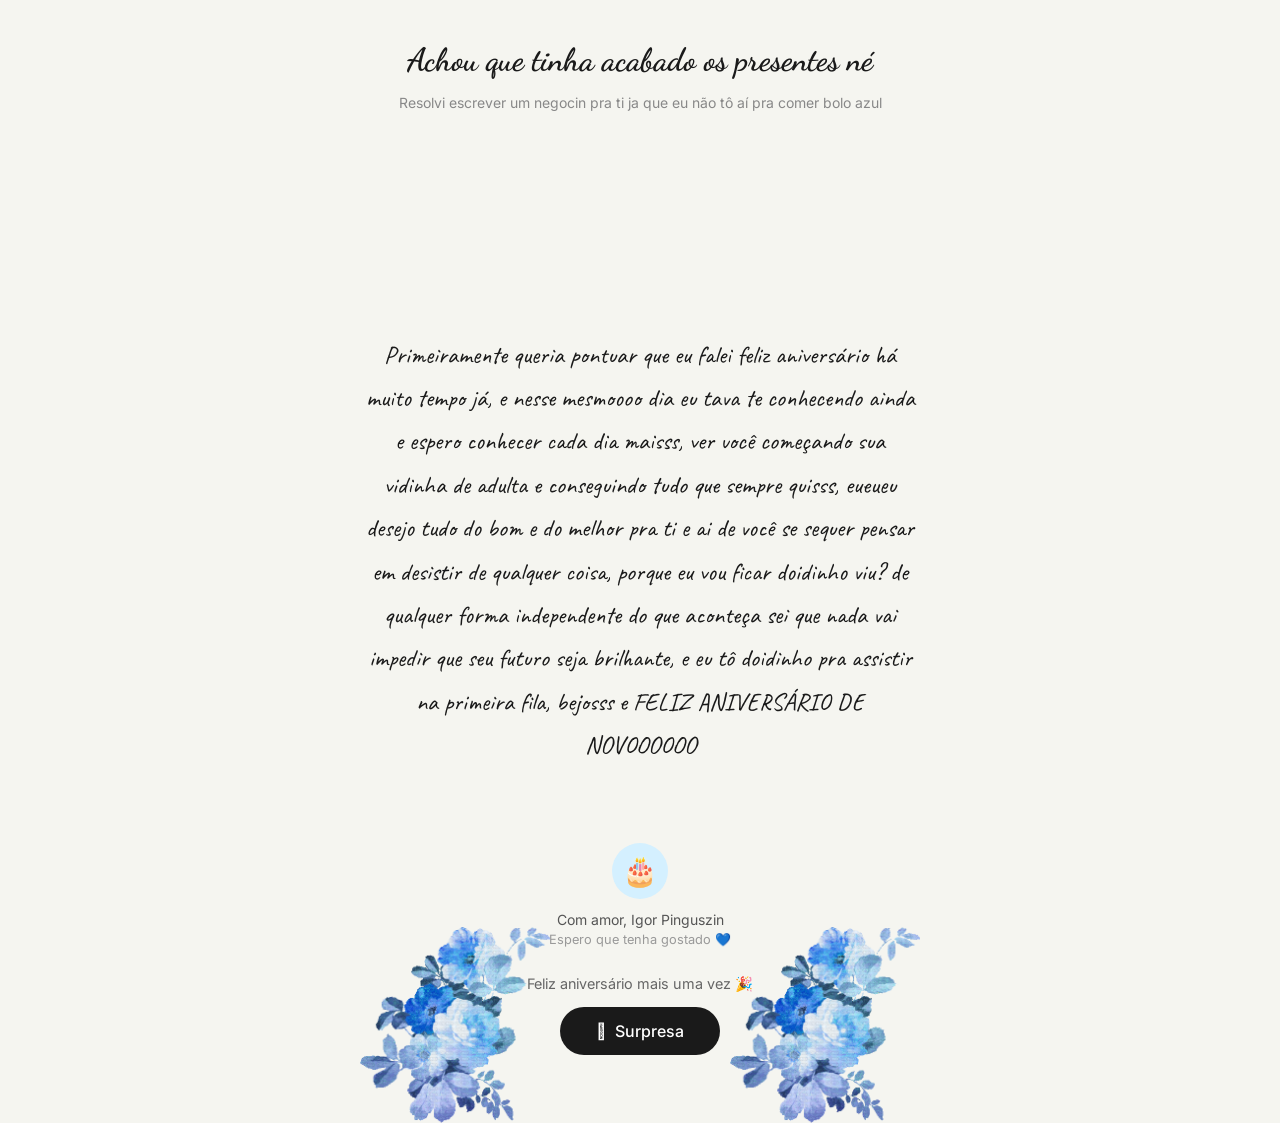
<file: index.html>
<!DOCTYPE html>
<html lang="pt-BR">

<head>
  <meta charset="UTF-8">
  <meta name="viewport" content="width=device-width, initial-scale=1.0">
  <title>FELIZ ANIVERSÁRIOOOOOO</title>
  <link rel="stylesheet" href="style.css">
  <link
    href="https://fonts.googleapis.com/css2?family=Dancing+Script:wght@700&family=Caveat&family=Inter:wght@400;500&display=swap"
    rel="stylesheet">
</head>

<body>

  <main class="pagina">

    <!-- CABEÇALHO -->
    <header class="topo">
      <h1 class="titulo">Achou que tinha acabado os presentes né</h1>
      <p class="subtitulo">Resolvi escrever um negocin pra ti ja que eu não tô aí pra comer bolo azul</p>
    </header>

    <!-- PLAYER SPOTIFY (compacto) -->
    <div class="player-wrapper">
      <iframe
        style="border-radius:12px"
        src="https://open.spotify.com/embed/track/2AmlCuy1DBxmjxmfY4h463?utm_source=generator&autoplay=1"
        width="100%"
        height="152"
        frameBorder="0"
        allowfullscreen=""
        allow="autoplay; clipboard-write; encrypted-media; fullscreen; picture-in-picture"
        loading="lazy">
      </iframe>
    </div>

    <!-- CARTA -->
    <div class="carta">
      <p class="texto-carta">
        Primeiramente queria pontuar que eu falei feliz aniversário há muito tempo já, e nesse mesmoooo dia eu tava te conhecendo ainda e espero conhecer cada dia maisss, ver você começando sua vidinha de adulta e conseguindo tudo que sempre quisss, eueueu desejo tudo do bom e do melhor pra ti e ai de você se sequer pensar em desistir de qualquer coisa, porque eu vou ficar doidinho viu? de qualquer forma independente do que aconteça sei que nada vai impedir que seu futuro seja brilhante, e eu tô doidinho pra assistir na primeira fila, bejosss e FELIZ ANIVERSÁRIO DE NOVOOOOOO
      </p>
    </div>

    <!-- SEÇÃO FINAL com flores nos cantos -->
    <div class="secao-final">

      <div class="flor-esquerda"></div>
      <div class="flor-direita"></div>

      <!-- RODAPÉ DA CARTA -->
      <div class="rodape-carta">
        <div class="avatar" id="avatar-bolo">🎂</div>
        <p class="de">Com amor, Igor Pinguszin</p>
        <p class="data">Espero que tenha gostado 💙</p>
      </div>

      <!-- BOTÃO FINAL -->
      <div class="secao-botao">
        <p class="cta-texto">Feliz aniversário mais uma vez 🎉</p>
        <a href="https://youtu.be/Gp9rnOfHkAs?si=FAJX8z3fZuP7_lsu" target="_blank" class="botao-enviar">
          <span>🫪</span> Surpresa
        </a>
      </div>

    </div>

  </main>

  <!-- CONTAINER DE BOLOS VOADORES -->
  <div id="bolos-container"></div>

  <script>
    const avatar = document.getElementById('avatar-bolo');
    const container = document.getElementById('bolos-container');

    avatar.addEventListener('click', function() {
      avatar.classList.add('clicado');
      setTimeout(() => avatar.classList.remove('clicado'), 300);
      for (let i = 0; i < 12; i++) {
        setTimeout(() => lancarBolo(), i * 80);
      }
    });

    function lancarBolo() {
      const bolo = document.createElement('div');
      bolo.classList.add('bolo-voador');
      bolo.textContent = '🎂';
      const x = Math.random() * (window.innerWidth - 40);
      const y = window.innerHeight - 60;
      bolo.style.left = x + 'px';
      bolo.style.top = y + 'px';
      const drift = (Math.random() - 0.5) * 120;
      const duration = 1800 + Math.random() * 1200;
      bolo.style.setProperty('--drift', drift + 'px');
      bolo.style.animationDuration = duration + 'ms';
      container.appendChild(bolo);
      setTimeout(() => bolo.remove(), duration + 200);
    }
  </script>

</body>
</html>
</file>
<file: style.css>
/* ===== RESET ===== */
* {
  box-sizing: border-box;
  margin: 0;
  padding: 0;
}

/* ===== CORPO ===== */
body {
  background: #f5f5f0;
  font-family: 'Inter', sans-serif;
  min-height: 100vh;
  overflow-x: hidden;
}

/* ===== CONTAINER PRINCIPAL ===== */
.pagina {
  max-width: 600px;
  margin: 0 auto;
  padding: 40px 20px 0;
}

/* ===== CABEÇALHO ===== */
.topo {
  text-align: center;
  margin-bottom: 28px;
}

.titulo {
  font-family: 'Dancing Script', cursive;
  font-size: 2rem;
  color: #1a1a1a;
  margin-bottom: 10px;
  line-height: 1.3;
}

.subtitulo {
  font-size: 0.875rem;
  color: #888;
  line-height: 1.5;
}

/* ===== PLAYER SPOTIFY ===== */
.player-wrapper {
  border-radius: 14px;
  overflow: hidden;
  margin-bottom: 36px;
}

/* ===== CARTA ===== */
.carta {
  text-align: center;
  margin-bottom: 36px;
  padding: 0 4px;
}

.texto-carta {
  font-family: 'Caveat', cursive;
  font-size: 1.55rem;
  line-height: 1.75;
  color: #1a1a1a;
}

/* ===== SEÇÃO FINAL (flores + rodapé + botão) ===== */
.secao-final {
  position: relative;
  padding: 40px 20px 60px;
  /* Garante espaço suficiente para as flores aparecerem */
  min-height: 320px;
  display: flex;
  flex-direction: column;
  align-items: center;
}

/* ===== FLORES (apenas no final da página) ===== */
.flor-esquerda,
.flor-direita {
  position: absolute;
  bottom: 0;
  width: 190px;
  height: 260px;
  pointer-events: none;
  background-image: url('[data-uri]');
  background-size: contain;
  background-repeat: no-repeat;
  background-position: bottom center;
}

.flor-esquerda {
  left: 0;
  transform-origin: bottom center;
  animation: balanco-esq 3.5s ease-in-out infinite;
}

.flor-direita {
  right: 0;
  transform-origin: bottom center;
  animation: balanco-dir 3.5s ease-in-out infinite;
}

@keyframes balanco-esq {
  0%, 100% { transform: scaleX(-1) rotate(0deg); }
  50%       { transform: scaleX(-1) rotate(4deg); }
}

@keyframes balanco-dir {
  0%, 100% { transform: rotate(0deg); }
  50%       { transform: rotate(-4deg); }
}

/* ===== RODAPÉ DA CARTA ===== */
.rodape-carta {
  text-align: center;
  margin-bottom: 28px;
  position: relative;
  z-index: 2;
}

.avatar {
  font-size: 1.8rem;
  background: #d4f0ff;
  width: 56px;
  height: 56px;
  border-radius: 50%;
  display: flex;
  align-items: center;
  justify-content: center;
  margin: 0 auto 12px;
  cursor: pointer;
  user-select: none;
  transition: transform 0.15s ease;
}

.avatar:hover {
  transform: scale(1.1);
}

.avatar.clicado {
  transform: scale(0.85);
}

.de {
  font-size: 0.875rem;
  color: #555;
  margin-bottom: 4px;
}

.data {
  font-size: 0.8rem;
  color: #999;
}

/* ===== BOTÃO FINAL ===== */
.secao-botao {
  text-align: center;
  position: relative;
  z-index: 2;
}

.cta-texto {
  font-size: 0.9rem;
  color: #666;
  margin-bottom: 14px;
}

.botao-enviar {
  display: inline-flex;
  align-items: center;
  gap: 8px;
  background: #1a1a1a;
  color: white;
  padding: 14px 36px;
  border-radius: 50px;
  font-size: 1rem;
  font-weight: 500;
  text-decoration: none;
  min-height: 48px;
  transition: opacity 0.2s;
}

.botao-enviar:active {
  opacity: 0.8;
  transform: scale(0.97);
}

/* ===== BOLOS VOADORES ===== */
#bolos-container {
  position: fixed;
  top: 0;
  left: 0;
  width: 100%;
  height: 100%;
  pointer-events: none;
  z-index: 100;
}

.bolo-voador {
  position: fixed;
  font-size: 2rem;
  animation: subir linear forwards;
  will-change: transform, opacity;
}

@keyframes subir {
  0%   { transform: translateY(0) translateX(0) scale(0.5); opacity: 1; }
  60%  { opacity: 1; }
  100% { transform: translateY(-80vh) translateX(var(--drift)) scale(1.2); opacity: 0; }
}
</file>
